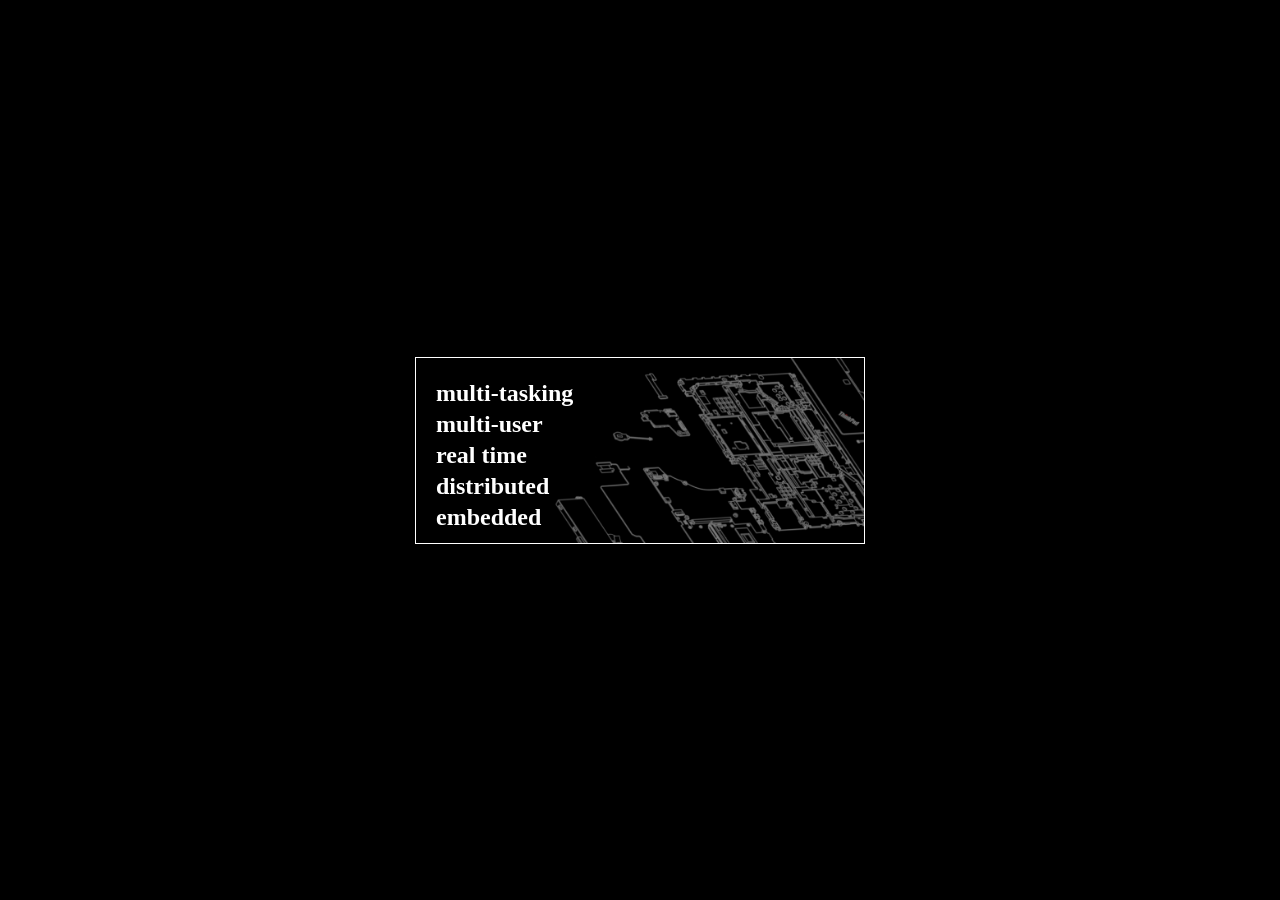
<file: index.html>
<link rel="stylesheet" href="style.css">

<body>
    <header>
        <div class="window">
            <nav>
                <div class="menu">

                    <div class="item">
                        <h2><a href="pages/multi-tasking.html">multi-tasking</a></h2>
                    </div>
                    <div class="item">
                        <h2><a href="pages/multi-user.html">multi-user</a></h2>
                    </div>
                    <div class="item">
                        <h2><a href="pages/real-time.html">real time</a></h2>
                    </div>
                    <div class="item">
                        <h2><a href="pages/distributed.html">distributed</a></h2>
                    </div>
                    <div class="item">
                        <h2><a href="pages/embedded.html">embedded</a></h2>
                    </div>
                </div>
            </nav>
        </div>
    </header>
</body>

</html>
</file>
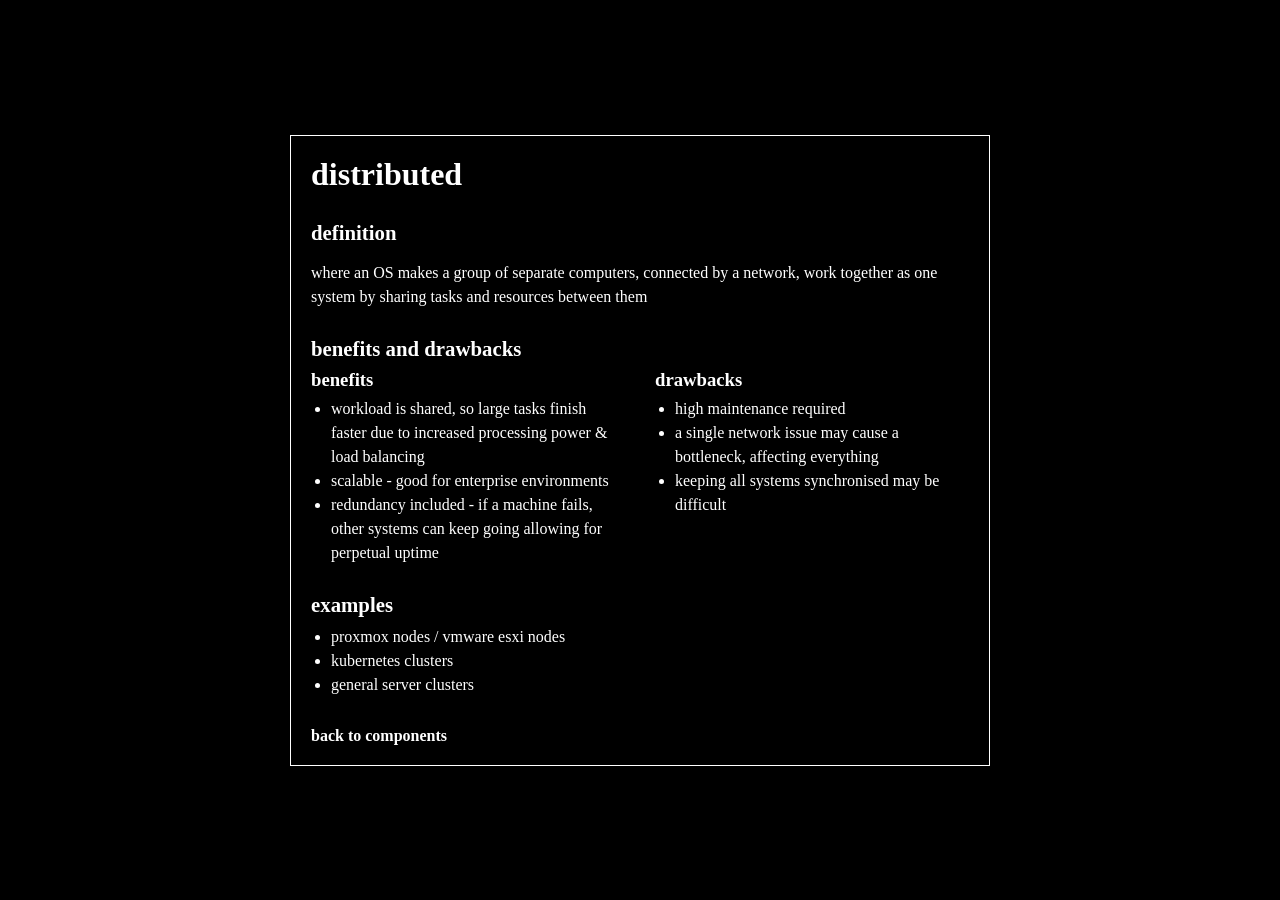
<file: pages/distributed.html>
<html class="page">
<link rel="stylesheet" href="../style.css">
<meta name="viewport" content="width=device-width, initial-scale=1">

<body>
    <header>
        <div class="window">
            <div class="content">
                <h1>distributed</h1>

                <h2>definition</h2>
                <p>where an OS makes a group of separate computers, connected by a network, work together as one system by sharing tasks and resources between them</p>

                <h2>benefits and drawbacks</h2>
                <div class="columns">
                    <div>
                        <h3>benefits</h3>
                        <ul>
                            <li>workload is shared, so large tasks finish faster due to increased processing power & load balancing</li>
                            <li>scalable - good for enterprise environments</li>
                            <li>redundancy included - if a machine fails, other systems can keep going allowing for perpetual uptime</li>
                        </ul>
                    </div>
                    <div>
                        <h3>drawbacks</h3>
                        <ul>
                            <li>high maintenance required</li>
                            <li>a single network issue may cause a bottleneck, affecting everything</li>
                            <li>keeping all systems synchronised may be difficult</li>
                        </ul>
                    </div>
                </div>

                <h2>examples</h2>
                <ul>
                    <li>proxmox nodes / vmware esxi nodes</li>
                    <li>kubernetes clusters</li>
                    <li>general server clusters</li>
                </ul>

                <h2></h2>
                <div class="back item">
                    <a href="../index.html">back to components</a>
                </div>
            </div>
        </div>
    </header>
</body>

</html>
</file>
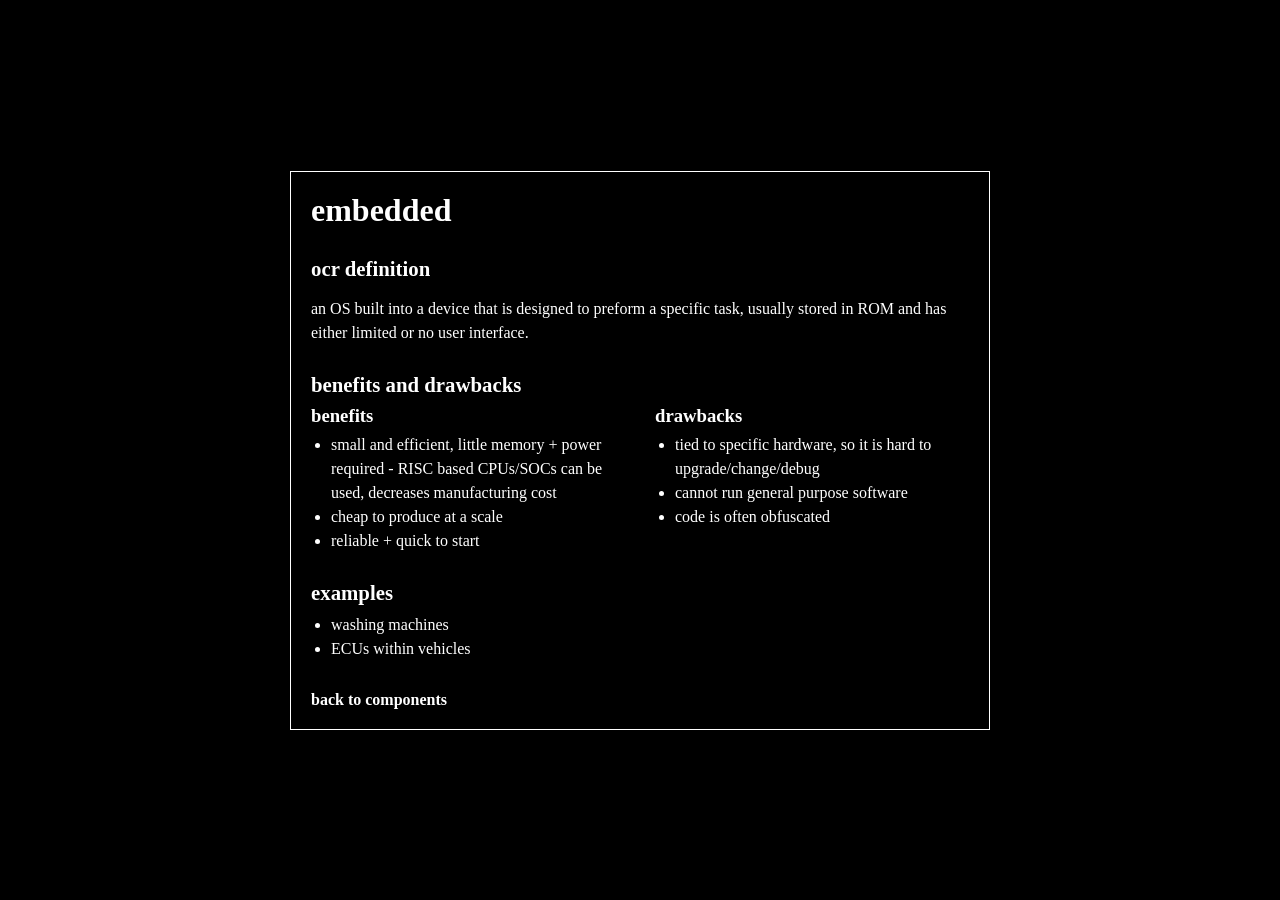
<file: pages/embedded.html>
<html class="page">
<link rel="stylesheet" href="../style.css">
<meta name="viewport" content="width=device-width, initial-scale=1">

<body>
    <header>
        <div class="window">
            <div class="content">
                <h1>embedded</h1>

                <h2>ocr definition</h2>
                <p>an OS built into a device that is designed to preform a specific task, usually stored in ROM and has either limited or no user interface.</p>

                <h2>benefits and drawbacks</h2>
                <div class="columns">
                    <div>
                        <h3>benefits</h3>
                        <ul>
                            <li>small and efficient, little memory + power required - RISC based CPUs/SOCs can be used, decreases manufacturing cost</li>
                            <li>cheap to produce at a scale</li>
                            <li>reliable + quick to start</li>
                        </ul>
                    </div>
                    <div>
                        <h3>drawbacks</h3>
                        <ul>
                            <li>tied to specific hardware, so it is hard to upgrade/change/debug</li>
                            <li>cannot run general purpose software</li>
                            <li>code is often obfuscated</li>
                        </ul>
                    </div>
                </div>

                <h2>examples</h2>
                <ul>
                    <li>washing machines</li>
                    <li>ECUs within vehicles</li>
                </ul>
                <div class="back item">
                    <a href="../index.html">back to components</a>
                </div>
            </div>
        </div>
    </header>
</body>

</html>
</file>
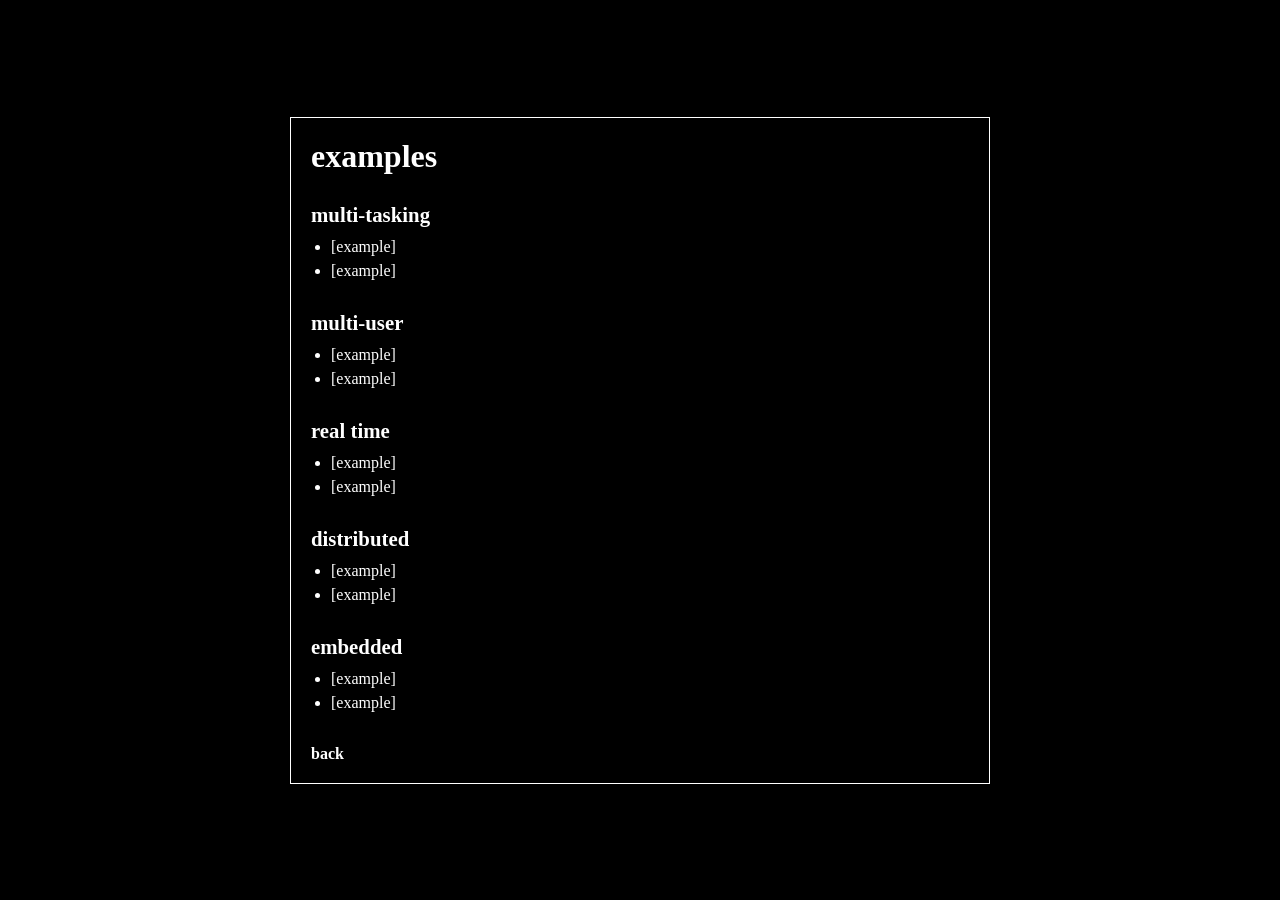
<file: pages/examples.html>
<html class="page">
<link rel="stylesheet" href="../style.css">
<meta name="viewport" content="width=device-width, initial-scale=1">

<body>
    <header>
        <div class="window">
            <div class="content">
                <h1>examples</h1>

                <h2><a href="multi-tasking.html">multi-tasking</a></h2>
                <ul>
                    <li>[example]</li>
                    <li>[example]</li>
                </ul>

                <h2><a href="multi-user.html">multi-user</a></h2>
                <ul>
                    <li>[example]</li>
                    <li>[example]</li>
                </ul>

                <h2><a href="real-time.html">real time</a></h2>
                <ul>
                    <li>[example]</li>
                    <li>[example]</li>
                </ul>

                <h2><a href="distributed.html">distributed</a></h2>
                <ul>
                    <li>[example]</li>
                    <li>[example]</li>
                </ul>

                <h2><a href="embedded.html">embedded</a></h2>
                <ul>
                    <li>[example]</li>
                    <li>[example]</li>
                </ul>

                <div class="back item">
                    <a href="../index.html">back</a>
                </div>
            </div>
        </div>
    </header>
</body>

</html>
</file>
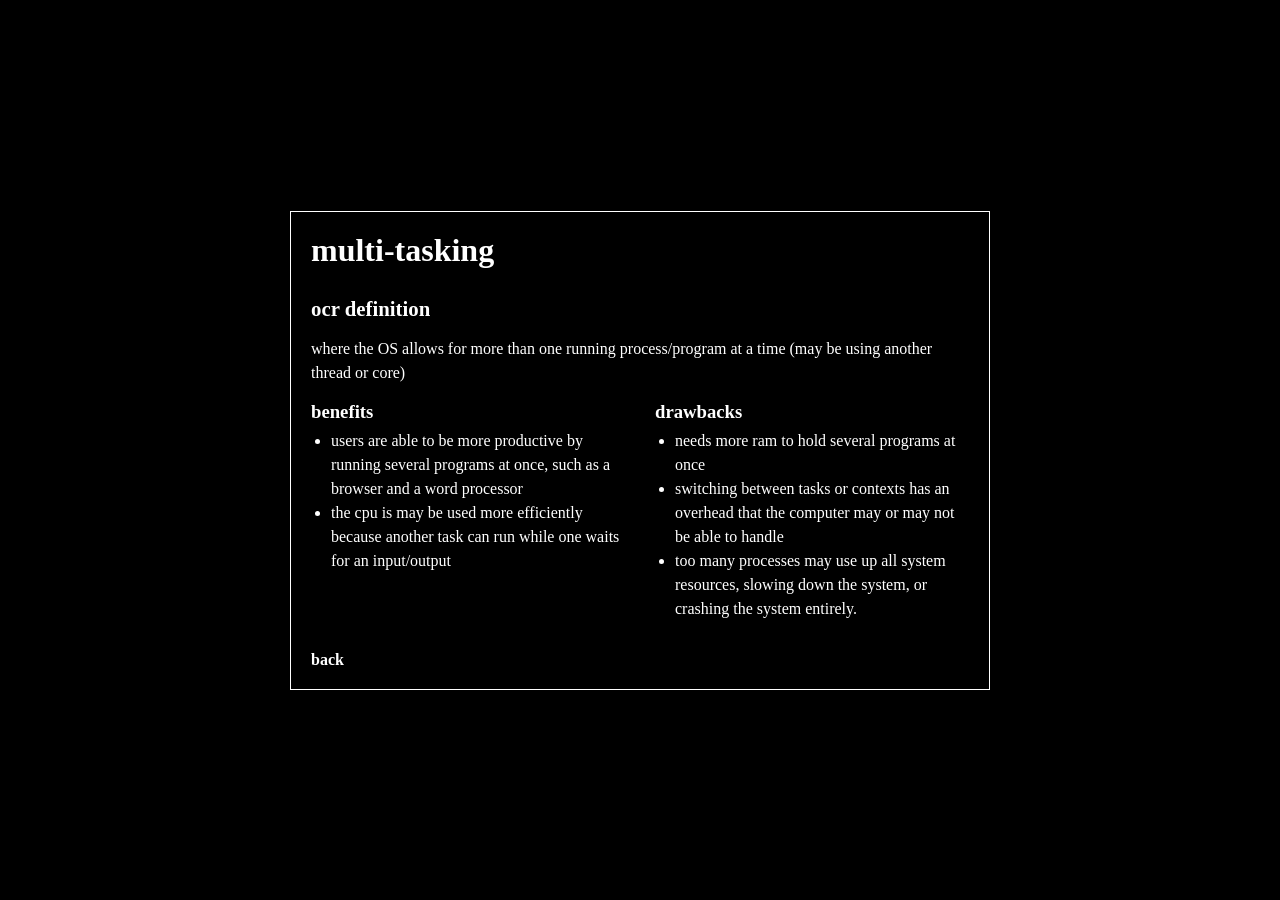
<file: pages/multi-tasking.html>
<html class="page">
<link rel="stylesheet" href="../style.css">
<meta name="viewport" content="width=device-width, initial-scale=1">

<body>
    <header>
        <div class="window">
            <div class="content">
                <h1>multi-tasking</h1>

                <h2>ocr definition</h2>
                <p>where the OS allows for more than one running process/program at a time (may be using another thread or core)</p>

                <div class="columns">
                    <div>
                        <h3>benefits</h3>
                        <ul>
                            <li>users are able to be more productive by running several programs at once, such as a browser and a word processor</li>
                            <li>the cpu is may be used more efficiently because another task can run while one waits for an input/output </li>
                        </ul>
                    </div>
                    <div>
                        <h3>drawbacks</h3>
                        <ul>
                            <li>needs more ram to hold several programs at once</li>
                            <li>switching between tasks or contexts has an overhead that the computer may or may not be able to handle</li>
                            <li>too many processes may use up all system resources, slowing down the system, or crashing the system entirely.</li>
                        </ul>
                    </div>
                </div>
                <div class="back item">
                    <a href="../index.html">back</a>
                </div>
            </div>
        </div>
    </header>
</body>

</html>
</file>
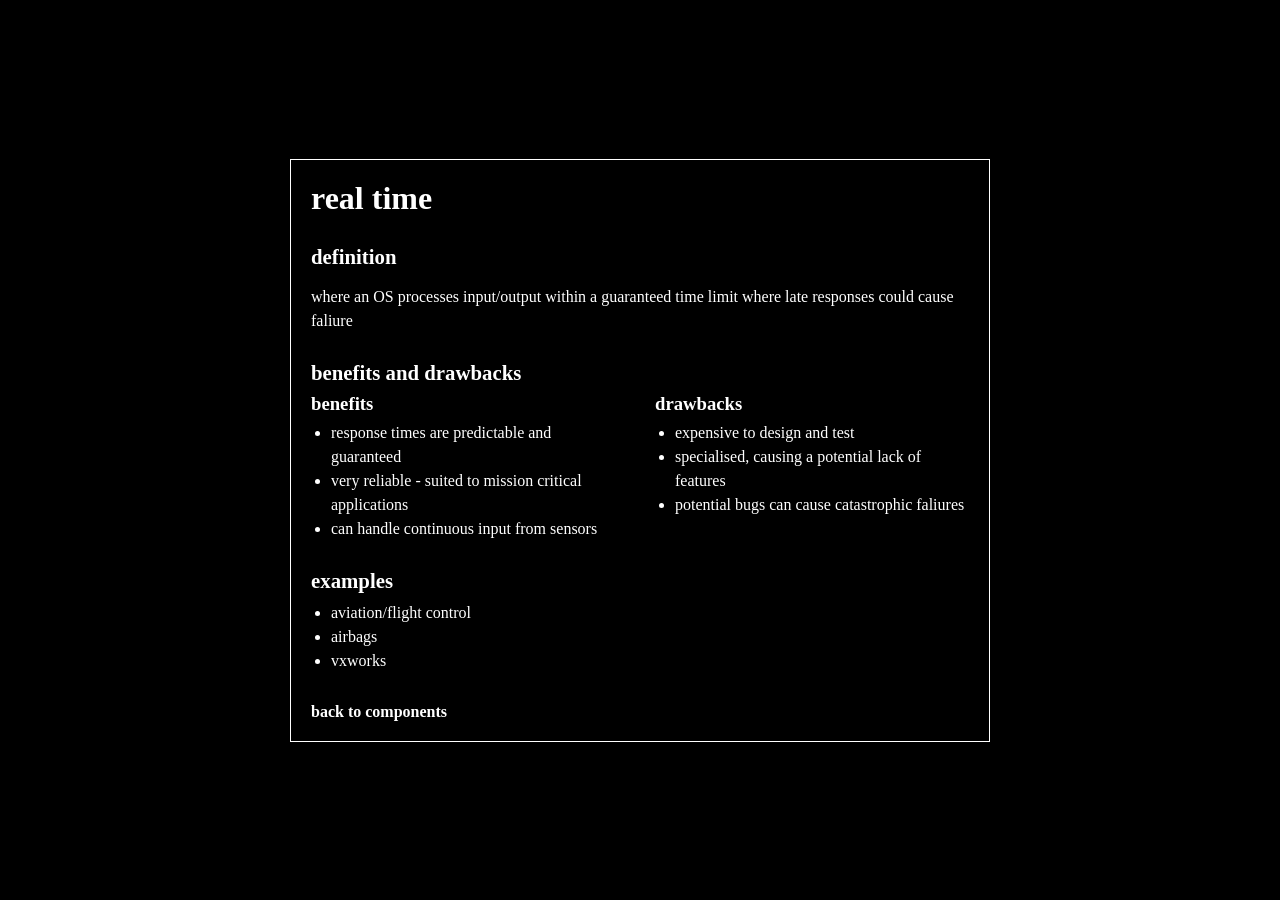
<file: pages/real-time.html>
<html class="page">
<link rel="stylesheet" href="../style.css">
<meta name="viewport" content="width=device-width, initial-scale=1">

<body>
    <header>
        <div class="window">
            <div class="content">
                <h1>real time</h1>

                <h2>definition</h2>
                <p>where an OS processes input/output within a guaranteed time limit where late responses could cause faliure</p>

                <h2>benefits and drawbacks</h2>
                <div class="columns">
                    <div>
                        <h3>benefits</h3>
                        <ul>
                            <li>response times are predictable and guaranteed</li>
                            <li>very reliable - suited to mission critical applications</li>
                            <li>can handle continuous input from sensors</li>
                        </ul>
                    </div>
                    <div>
                        <h3>drawbacks</h3>
                        <ul>
                            <li>expensive to design and test</li>
                            <li>specialised, causing a potential lack of features</li>
                            <li>potential bugs can cause catastrophic faliures</li>
                        </ul>
                    </div>
                </div>

                <h2>examples</h2>
                <ul>
                    <li>aviation/flight control</li>
                    <li>airbags</li>
                    <li>vxworks</li>
                </ul>
                <h2></h2>
                <div class="back item">
                    <a href="../index.html">back to components</a>
                </div>
            </div>
        </div>
    </header>
</body>

</html>
</file>
<file: style.css>
html, body {
    margin: 0;
    padding: 0;
    overflow: hidden;
}

body {
    font-family: "Adwaita Sans";
    background-color: black;
}

header {
    height: 100vh;
    display: flex;
    justify-content: center;
    align-items: center;
}

.window::before {
    content: "";
    position: absolute;
    inset: 0;

    background-image: url("backer.png");
    background-position: right center;
    background-repeat: no-repeat;
    background-size: auto 120%;

    opacity: 0.5;
    z-index: -1;
    pointer-events: none;
}

.window {
    width: 450px;
    box-sizing: border-box;

    display: flex;
    align-items: stretch;
    border: 1px solid white;
    padding: 10px;
    gap: 0px;

    position: relative;
    isolation: isolate;
}   

a {
    color: white;
    font-weight: bold;
    text-decoration: none;
}

.item1,
.item2,
.item3 {
    transition: transform 0.075s ease;
}

.item1:hover,
.item2:hover,
.item3:hover {
    transform: translateX(5px);
}

.menu {
    position: relative;
    z-index: 1;

    padding-top: 10px;
    display: flex;
    flex-direction: column;
    justify-content: center;
    gap: 0;
}
.menu h1 {
    margin: 0;
    padding: 2px 10px;
}

body {
    color: white;
}

.item {
    transition: transform 0.075s ease;
}

.item:hover {
    transform: translateX(5px);
}

.menu h2 {
    margin: 0;
    padding: 2px 10px;
}

html.page,
html.page body {
    overflow: auto;
}

.page header {
    height: auto;
    min-height: 100vh;
    padding: 40px 0;
    box-sizing: border-box;
}

.page .window {
    width: min(700px, 90vw);
}

.page .window::before,
.nobg .window::before {
    display: none;
}

.content {
    position: relative;
    z-index: 1;
    width: 100%;
    padding: 10px;
}

.content h1 {
    margin: 0 0 10px;
}

.content h2 {
    margin: 28px 0 8px;
    font-size: 1.3em;
}

.content h3 {
    margin: 0 0 6px;
}

.content p,
.content li {
    line-height: 1.5;
}

.content ul {
    margin: 0;
    padding-left: 20px;
}

.columns {
    display: flex;
    flex-wrap: wrap;
    gap: 30px;
}

.columns > div {
    flex: 1 1 220px;
}

.picture {
    border: 1px dashed white;
    aspect-ratio: 16 / 9;
    display: flex;
    justify-content: center;
    align-items: center;
}

.content img {
    max-width: 100%;
    display: block;
}

.back {
    margin-top: 30px;
}
</file>
